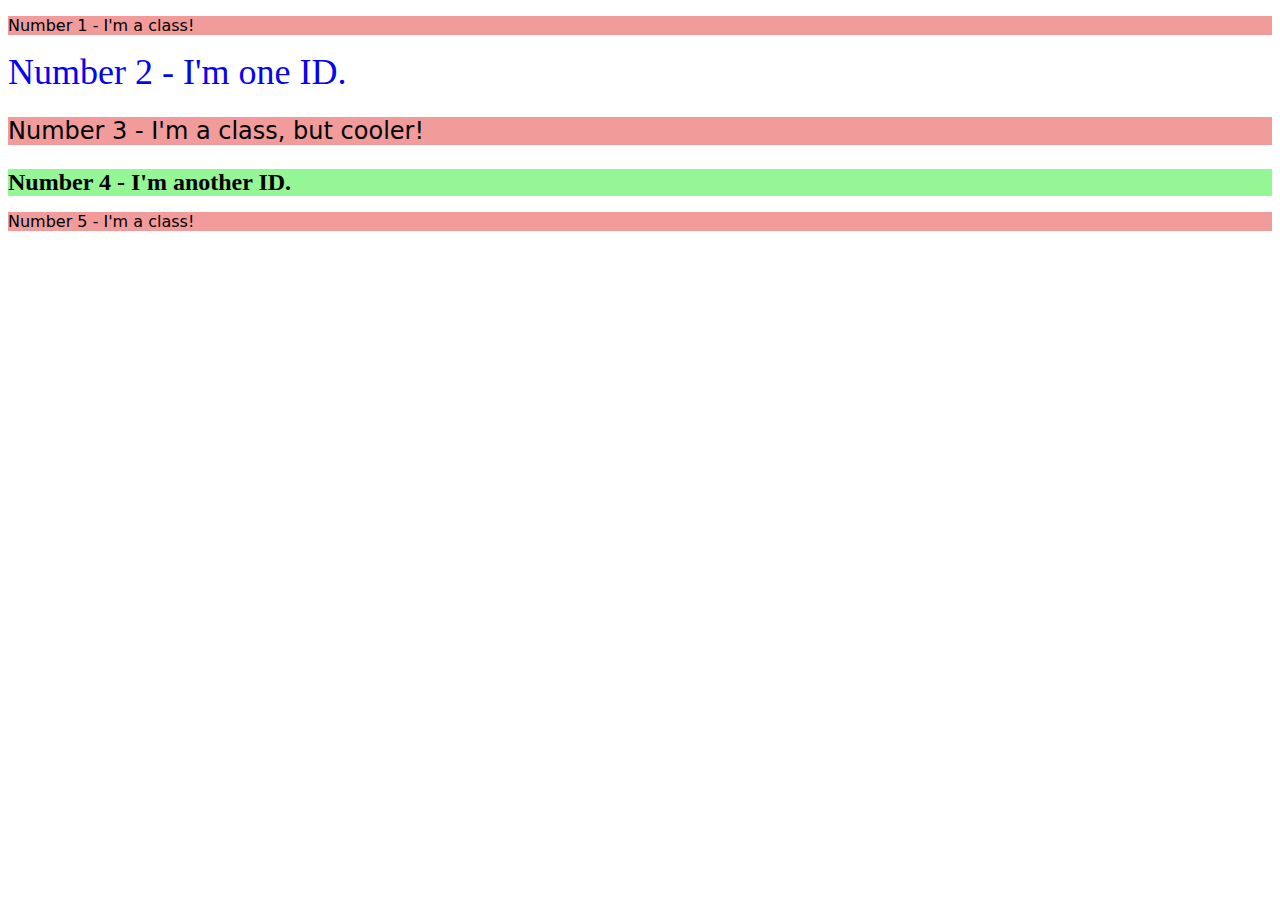
<file: css/css-foundation-2/index.html>
<!DOCTYPE html>
<html lang="en">
  <head>
    <meta charset="UTF-8">
    <meta http-equiv="X-UA-Compatible" content="IE=edge">
    <meta name="viewport" content="width=device-width, initial-scale=1.0">
    <title>Class and ID Selectors</title>
    <link rel="stylesheet" href="styles.css">
  </head>
  <body>
    <p class="odd">Number 1 - I'm a class!</p>
    <div id="second">Number 2 - I'm one ID.</div>
    <p class="odd third">Number 3 - I'm a class, but cooler!</p>
    <div id="fourth">Number 4 - I'm another ID.</div>
    <p class="odd">Number 5 - I'm a class!</p>
  </body>
</html>
</file>
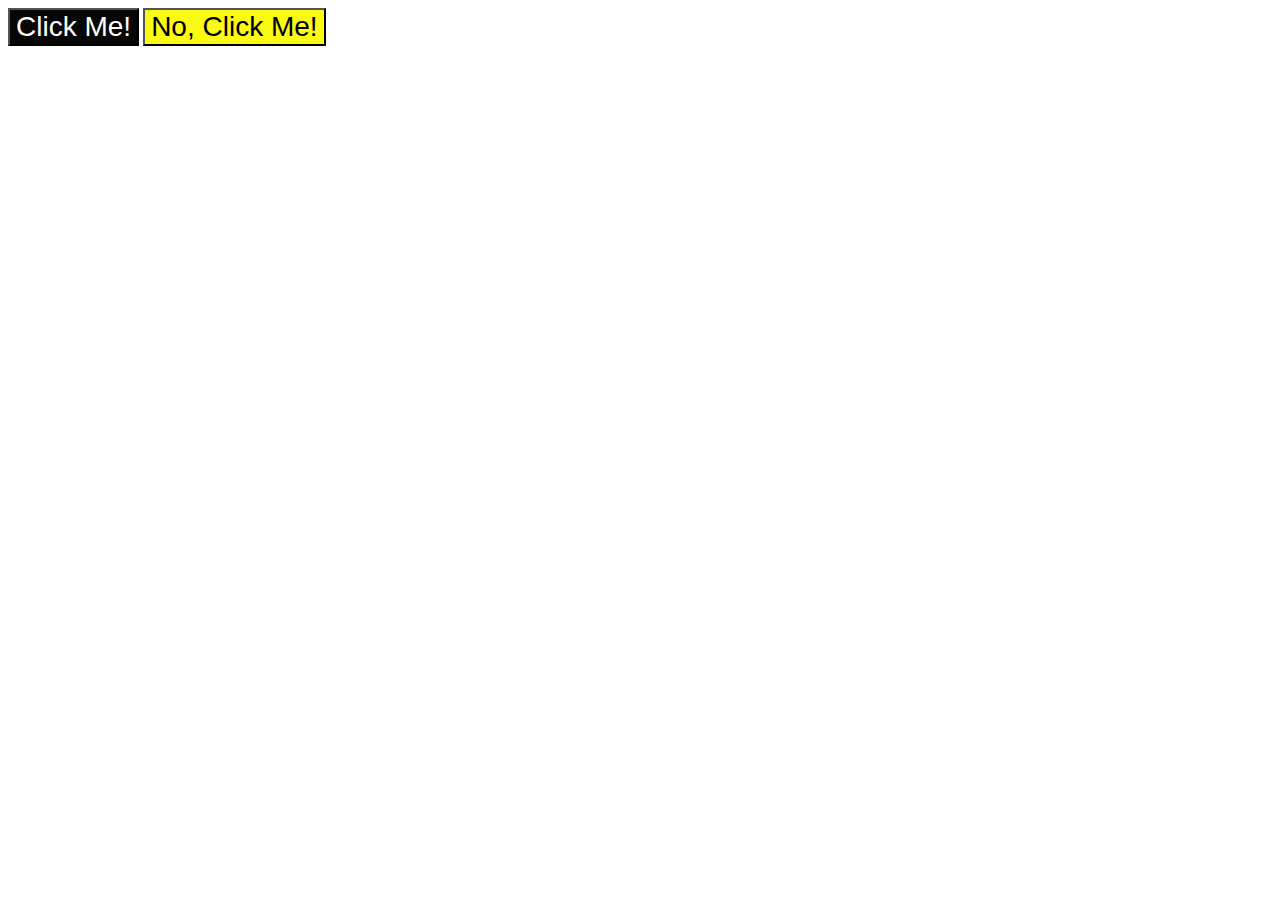
<file: css/css-foundation-3/index.html>
<!DOCTYPE html>
<html lang="en">
  <head>
    <meta charset="UTF-8">
    <meta http-equiv="X-UA-Compatible" content="IE=edge">
    <meta name="viewport" content="width=device-width, initial-scale=1.0">
    <title>Grouping Selectors</title>
    <link rel="stylesheet" href="styles.css">
  </head>
  <body>
    <button class="btn-1">Click Me!</button>
    <button class="btn-2">No, Click Me!</button>
  </body>
</html>
</file>
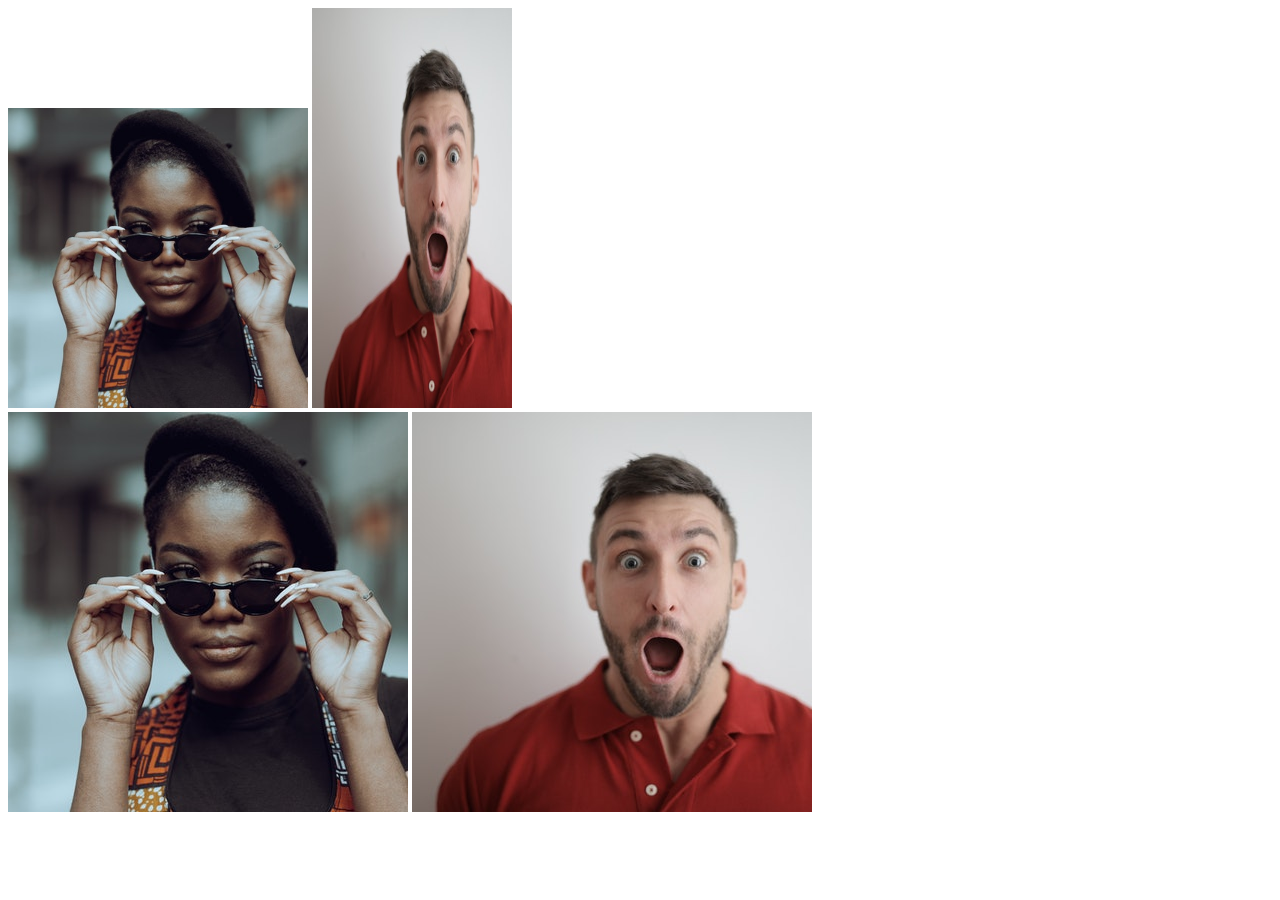
<file: css/css-foundation-4/index.html>
<!DOCTYPE html>
<html lang="en">
  <head>
    <meta charset="UTF-8">
    <meta http-equiv="X-UA-Compatible" content="IE=edge">
    <meta name="viewport" content="width=device-width, initial-scale=1.0">
    <title>Chaining Selectors</title>
    <link rel="stylesheet" href="styles.css">
  </head>
  <body>
    <!-- Use the classes BELOW this line -->
    <div>
      <img class="avatar proportioned" src="img/girl.jpg" alt="Woman with glasses">
      <img class="avatar distorted" src="img/guy.jpg" alt="Man with surprised expression">
    </div>
    <!-- Use the classes ABOVE this line -->
    <div>
      <img class="original proportioned" src="img/girl.jpg" alt="Woman with glasses">
      <img class="original distorted" src="img/guy.jpg" alt="Man with surprised expression">
    </div>
  </body>
</html>
</file>
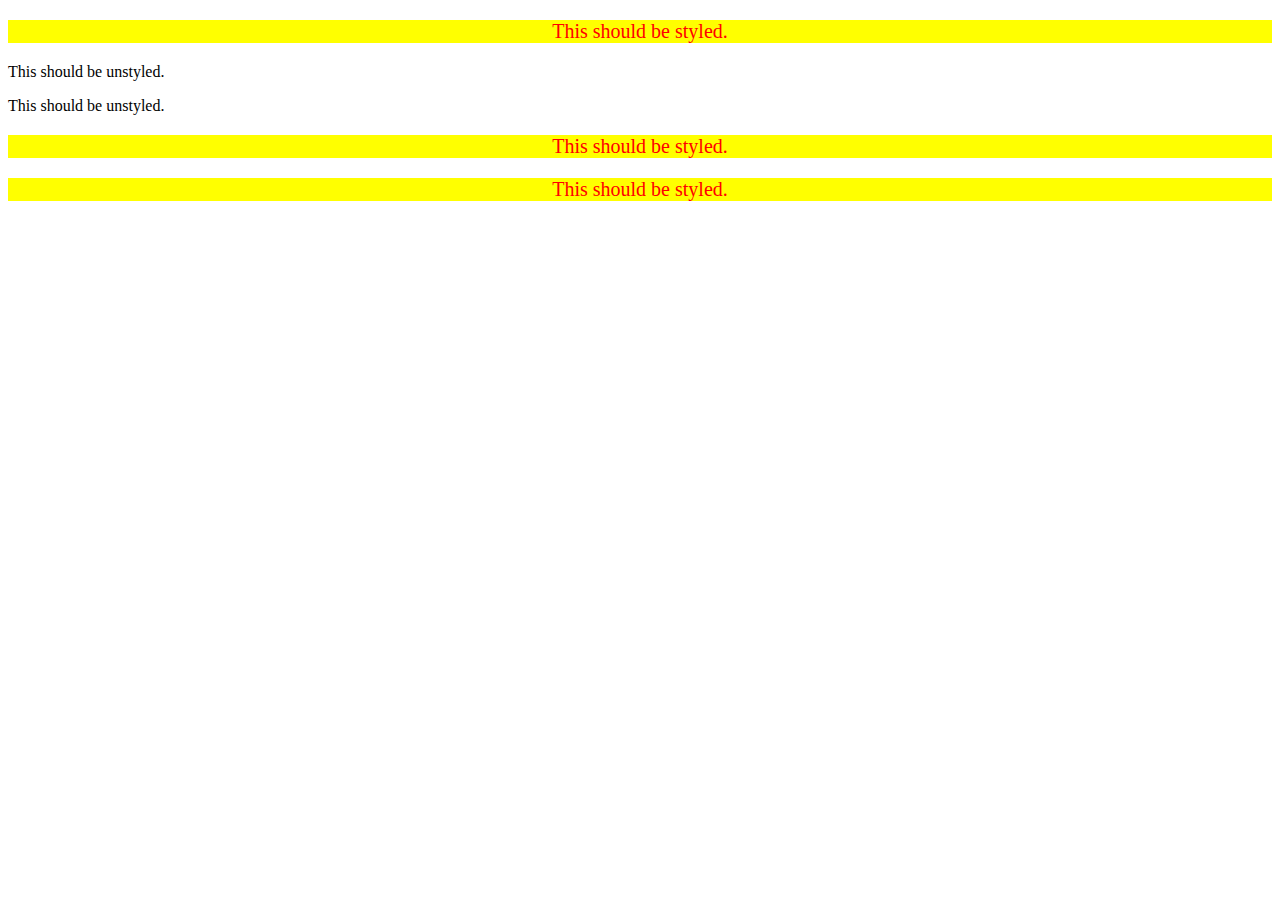
<file: css/css-foundation-5/index.html>
<!DOCTYPE html>
<html lang="en">
  <head>
    <meta charset="UTF-8">
    <meta http-equiv="X-UA-Compatible" content="IE=edge">
    <meta name="viewport" content="width=device-width, initial-scale=1.0">
    <title>Descendant Combinator</title>
    <link rel="stylesheet" href="styles.css">
  </head>
  <body>
    <div class="container">
      <p class="text">This should be styled.</p>
    </div>
    <p class="text">This should be unstyled.</p>
    <p class="text">This should be unstyled.</p>
    <div class="container">
      <p class="text">This should be styled.</p>
      <p class="text">This should be styled.</p>
    </div>
  </body>
</html>
</file>
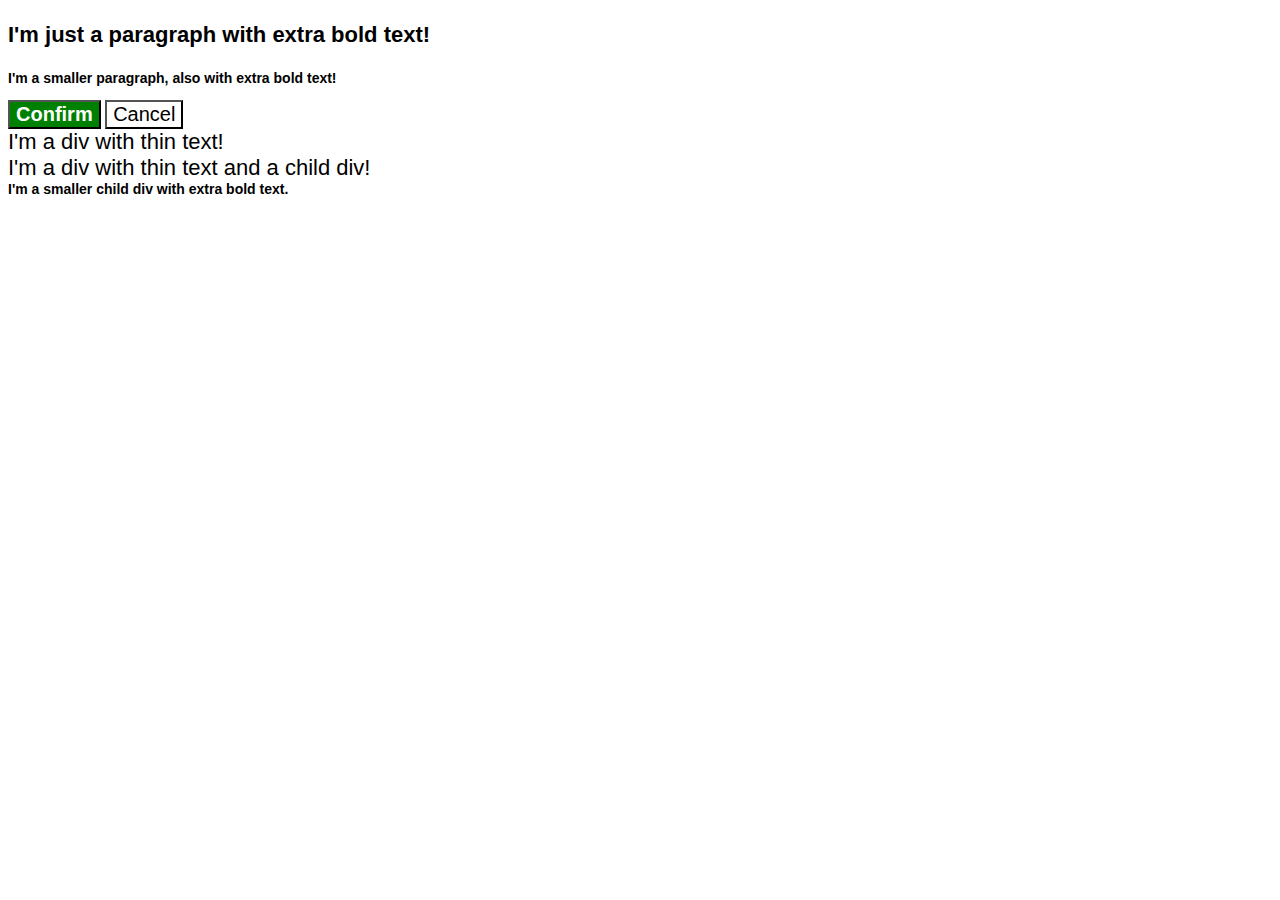
<file: css/css-foundation-6/index.html>
<!DOCTYPE html>
<html lang="en">
  <head>
    <meta charset="UTF-8">
    <meta http-equiv="X-UA-Compatible" content="IE=edge">
    <meta name="viewport" content="width=device-width, initial-scale=1.0">
    <title>Fix the Cascade</title>
    <link rel="stylesheet" href="styles.css">
  </head>
  <body>
    <p class="para">I'm just a paragraph with extra bold text!</p>
    <p class="para small-para">I'm a smaller paragraph, also with extra bold text!</p>

    <button id="confirm-button" class="button confirm">Confirm</button>
    <button id="cancel-button" class="button cancel">Cancel</button>

    <div class="text">I'm a div with thin text!</div>
    <div class="text">I'm a div with thin text and a child div!
      <div class="text child">I'm a smaller child div with extra bold text.</div>
    </div>
  </body>
</html>
</file>
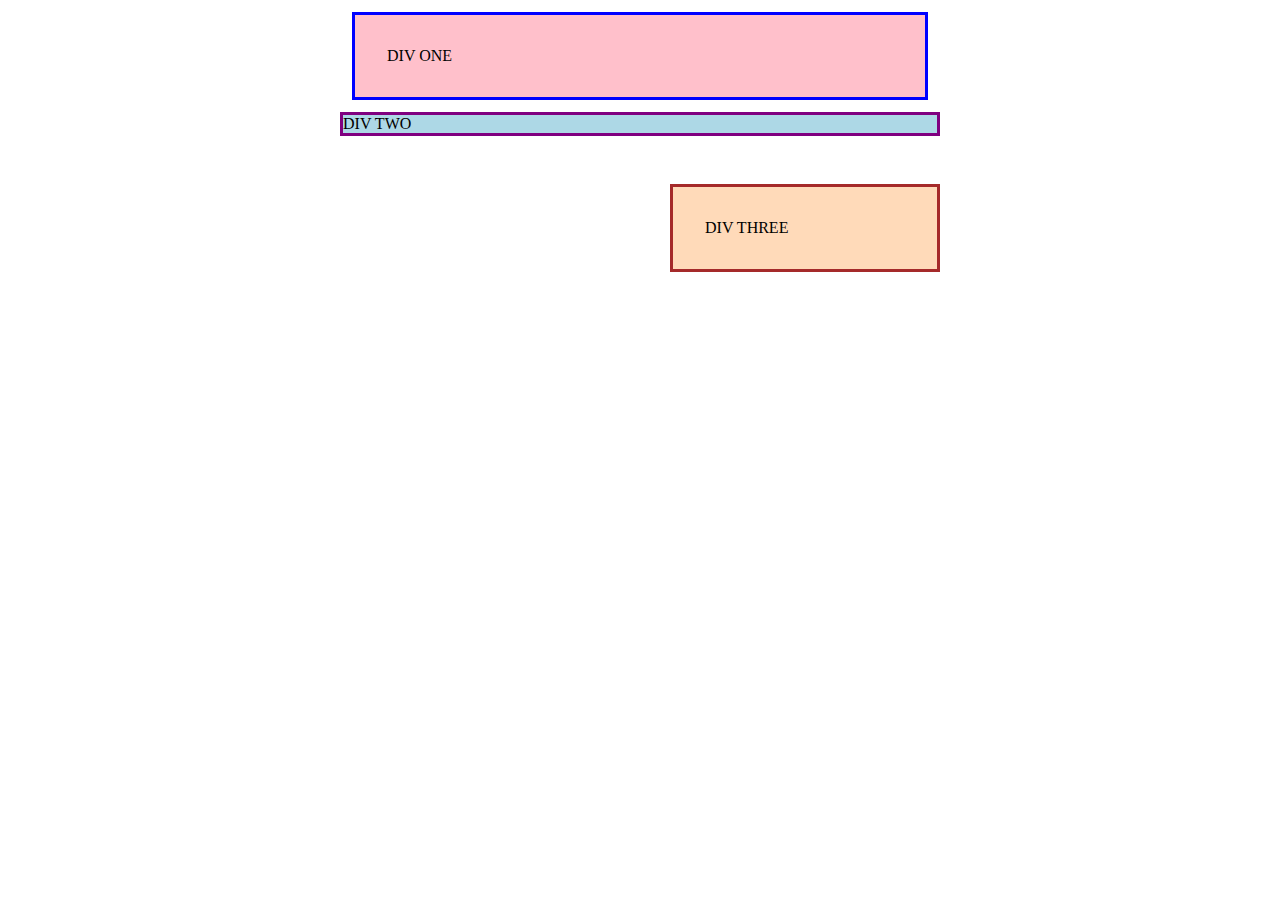
<file: css/css-margin-and-padding-1/index.html>
<!DOCTYPE html>
<html lang="en">
  <head>
    <meta charset="UTF-8">
    <meta http-equiv="X-UA-Compatible" content="IE=edge">
    <meta name="viewport" content="width=device-width, initial-scale=1.0">
    <title>Margin and Padding exercise</title>
    <link rel="stylesheet" href="styles.css">
  </head>
  <body>
    <div class="one">
      DIV ONE
    </div>
    <div class="two">
      DIV TWO
    </div>
    <div class="three">
      DIV THREE
    </div>
  </body>
</html>
</file>
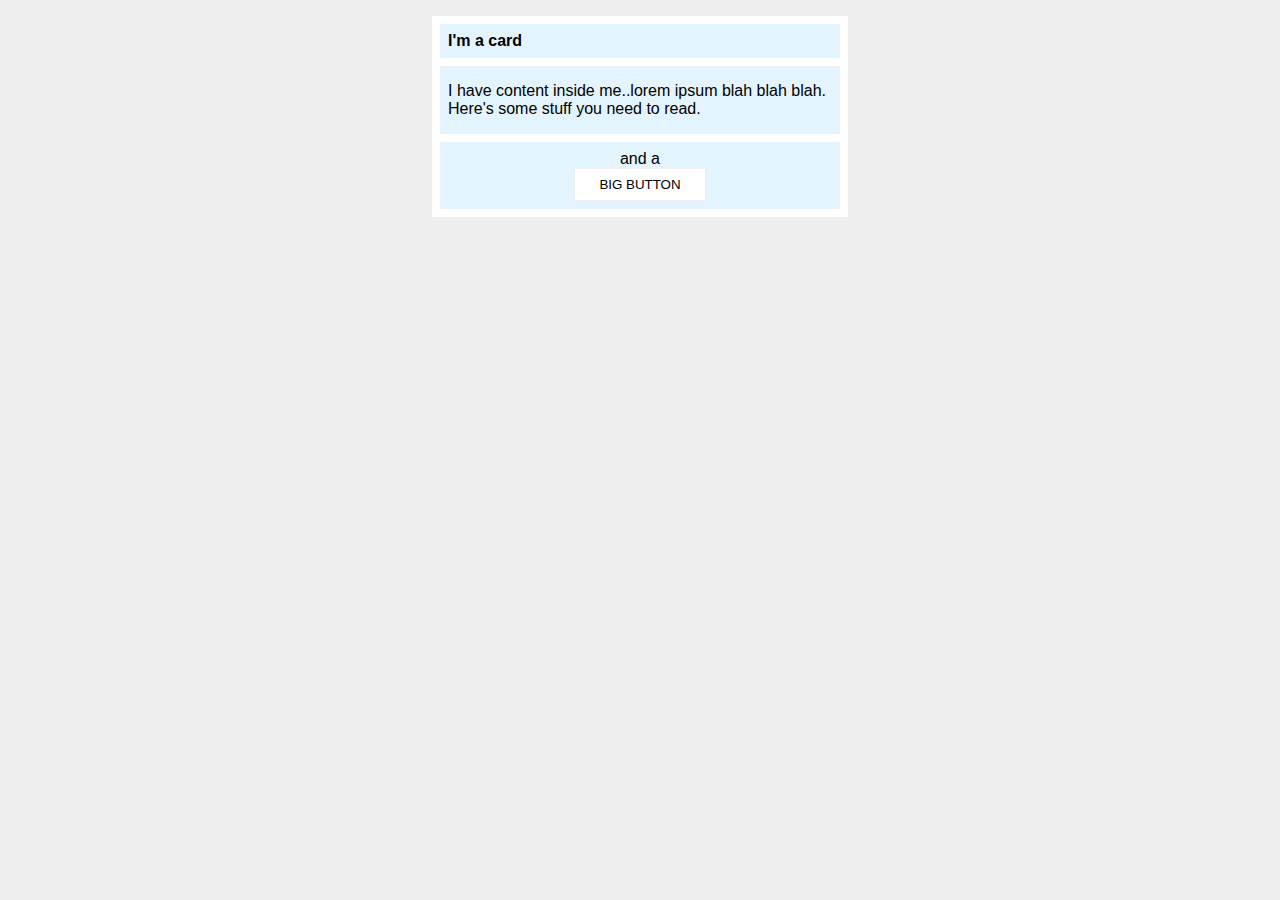
<file: css/css-margin-and-padding-2/index.html>
<!DOCTYPE html>
<html lang="en">
  <head>
    <meta charset="UTF-8">
    <meta http-equiv="X-UA-Compatible" content="IE=edge">
    <meta name="viewport" content="width=device-width, initial-scale=1.0">
    <title>Margin and Padding exercise 2</title>
    <link rel="stylesheet" href="styles.css">
  </head>
  <body>
    <div class="card">
      <h1 class="title">I'm a card</h1>
      <div class="content">I have content inside me..lorem ipsum blah blah blah. Here's some stuff you need to read.</div>
      <div class="button-container">and a <button>BIG BUTTON</button></div>
    </div>
  </body>
</html>
</file>
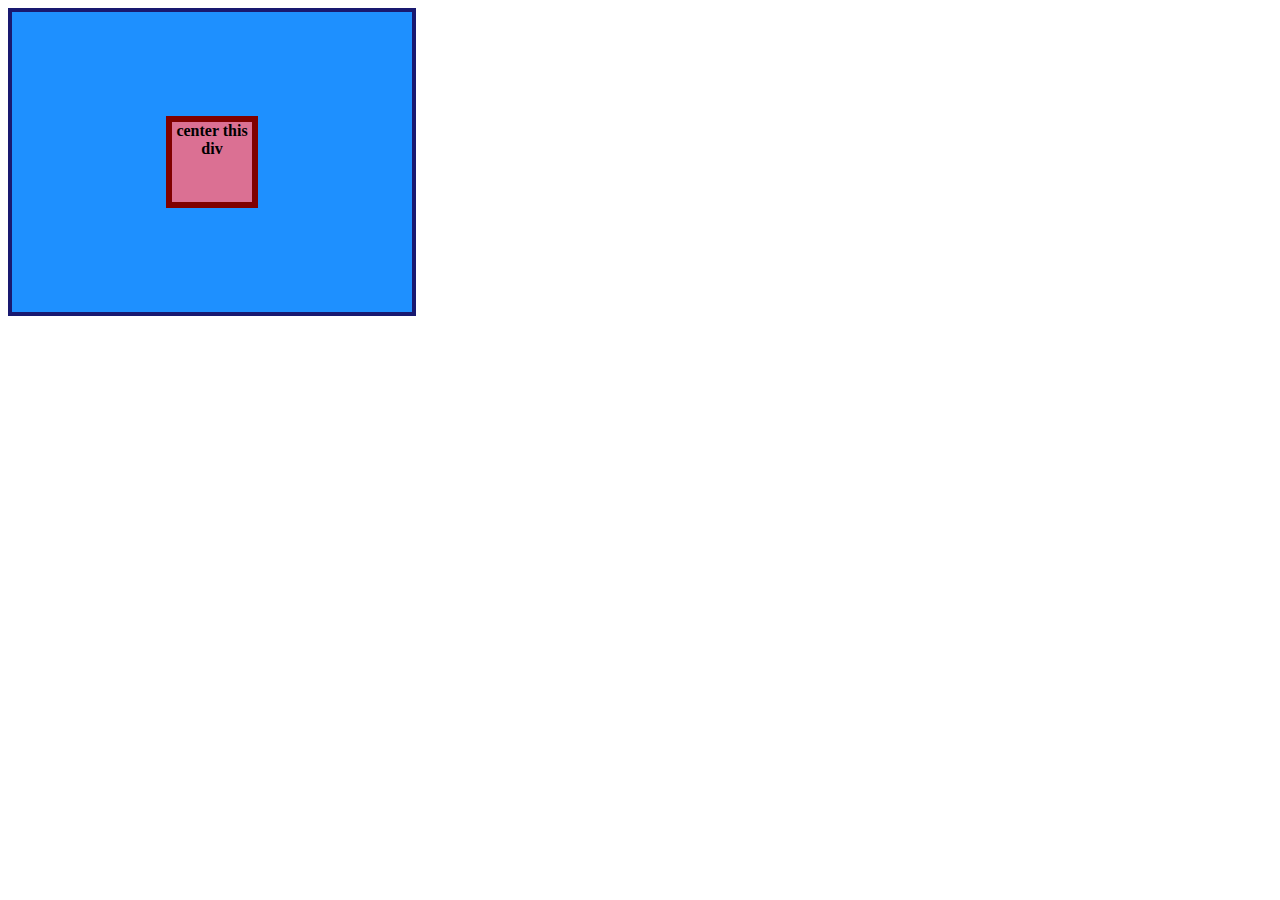
<file: css/flex-1/index.html>
<!DOCTYPE html>
<html lang="en">
  <head>
    <meta charset="UTF-8">
    <meta http-equiv="X-UA-Compatible" content="IE=edge">
    <meta name="viewport" content="width=device-width, initial-scale=1.0">
    <title>CENTER THIS DIV</title>
    <link rel="stylesheet" href="style.css">
  </head>
  <body>
    <div class="container">
      <div class="box">center this div</div>
    </div>
  </body>
</html>
</file>
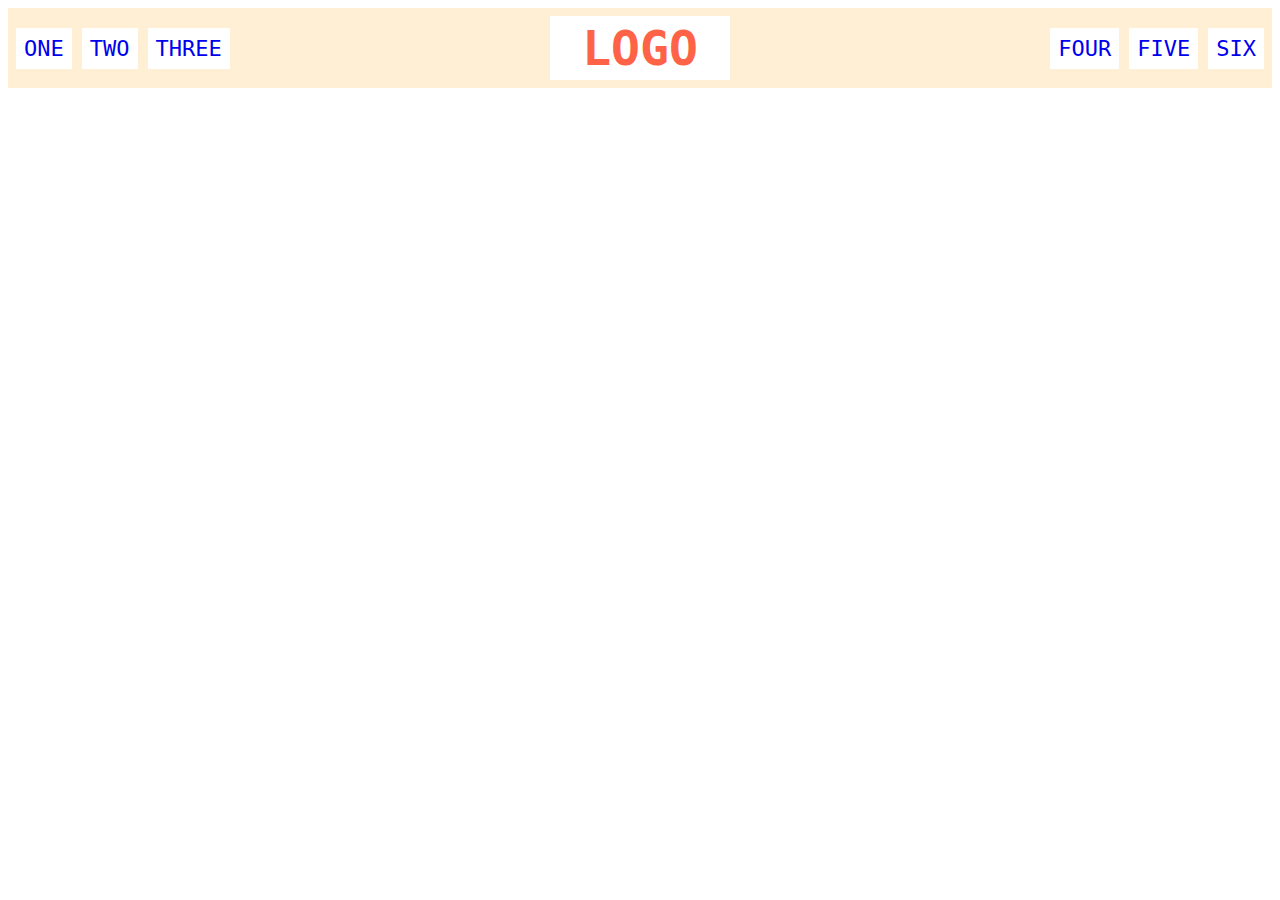
<file: css/flex-2/index.html>
<!DOCTYPE html>
<html lang="en">
  <head>
    <meta charset="UTF-8">
    <meta http-equiv="X-UA-Compatible" content="IE=edge">
    <meta name="viewport" content="width=device-width, initial-scale=1.0">
    <title>Flex Header</title>
    <link rel="stylesheet" href="styles.css">
  </head>
  <body>

    <div class="header">

      <div class="left-links">
        <ul>
          <li><a href="#">ONE</a></li>
          <li><a href="#">TWO</a></li>
          <li><a href="#">THREE</a></li>
        </ul>
      </div>
      <div class="logo">LOGO</div>
      <div class="right-links">
        <ul>
          <li><a href="#">FOUR</a></li>
          <li><a href="#">FIVE</a></li>
          <li><a href="#">SIX</a></li>
        </ul>
      </div>

    </div>

  </body>
</html>
</file>
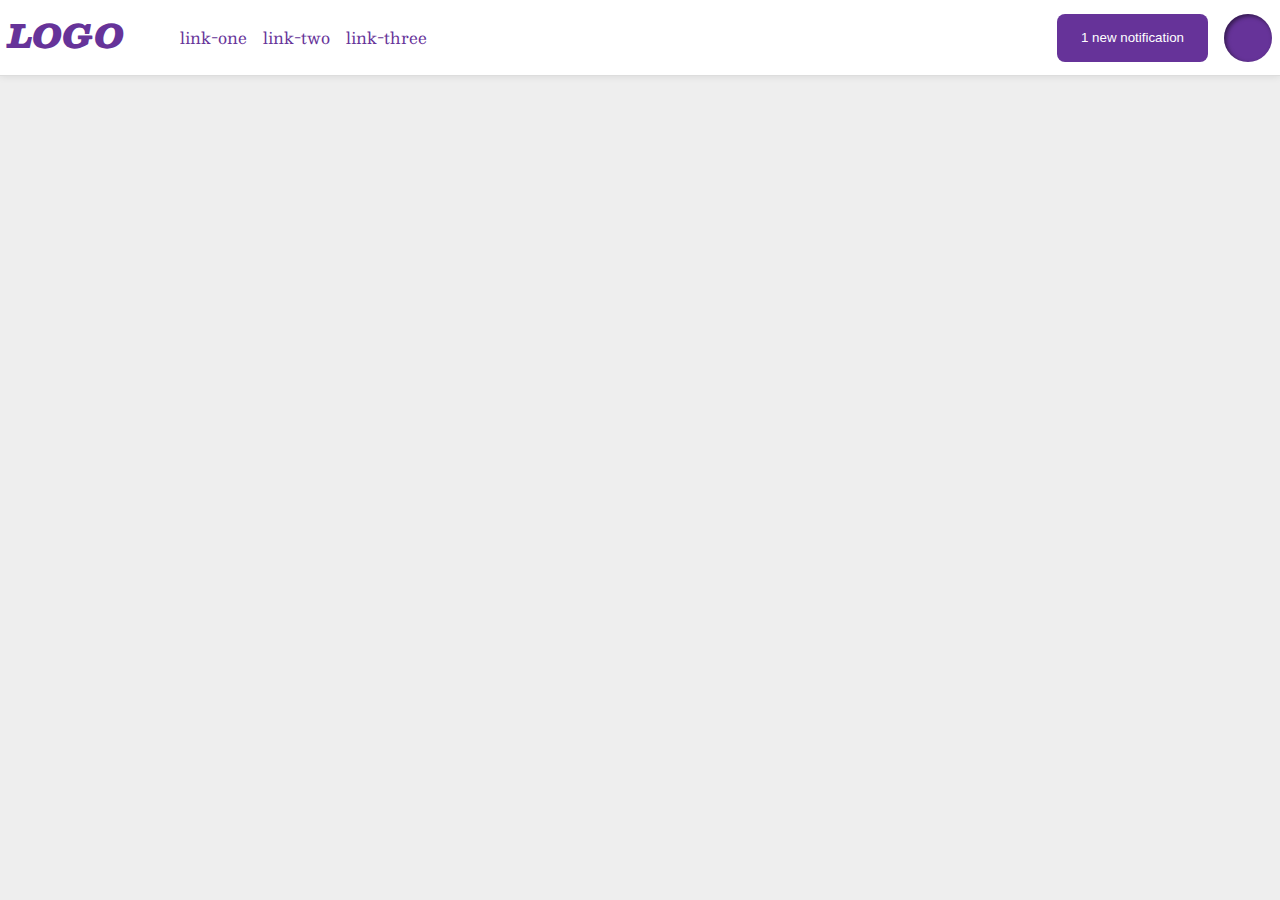
<file: css/flex-3/index.html>
<!DOCTYPE html>
<html lang="en">
  <head>
    <meta charset="UTF-8">
    <meta http-equiv="X-UA-Compatible" content="IE=edge">
    <meta name="viewport" content="width=device-width, initial-scale=1.0">
    <title>Flex Header 2</title>
    <link rel="stylesheet" href="styles.css">
  </head>

  <body>
    <div class="header">
      <!-- Child Left Side -->
      <div class="header-left">
        <div class="logo">
          LOGO
        </div>
        <ul class="links">
          <li><a href="google.com">link-one</a></li>
          <li><a href="google.com">link-two</a></li>
          <li><a href="google.com">link-three</a></li>
        </ul>
      </div>

      <!-- Child Right Side -->
      <div class="header-right">
        <button class="notifications">
          1 new notification
        </button>
        <div class="profile-image"></div>
      </div>
    </div>

  </body>
</html>
</file>
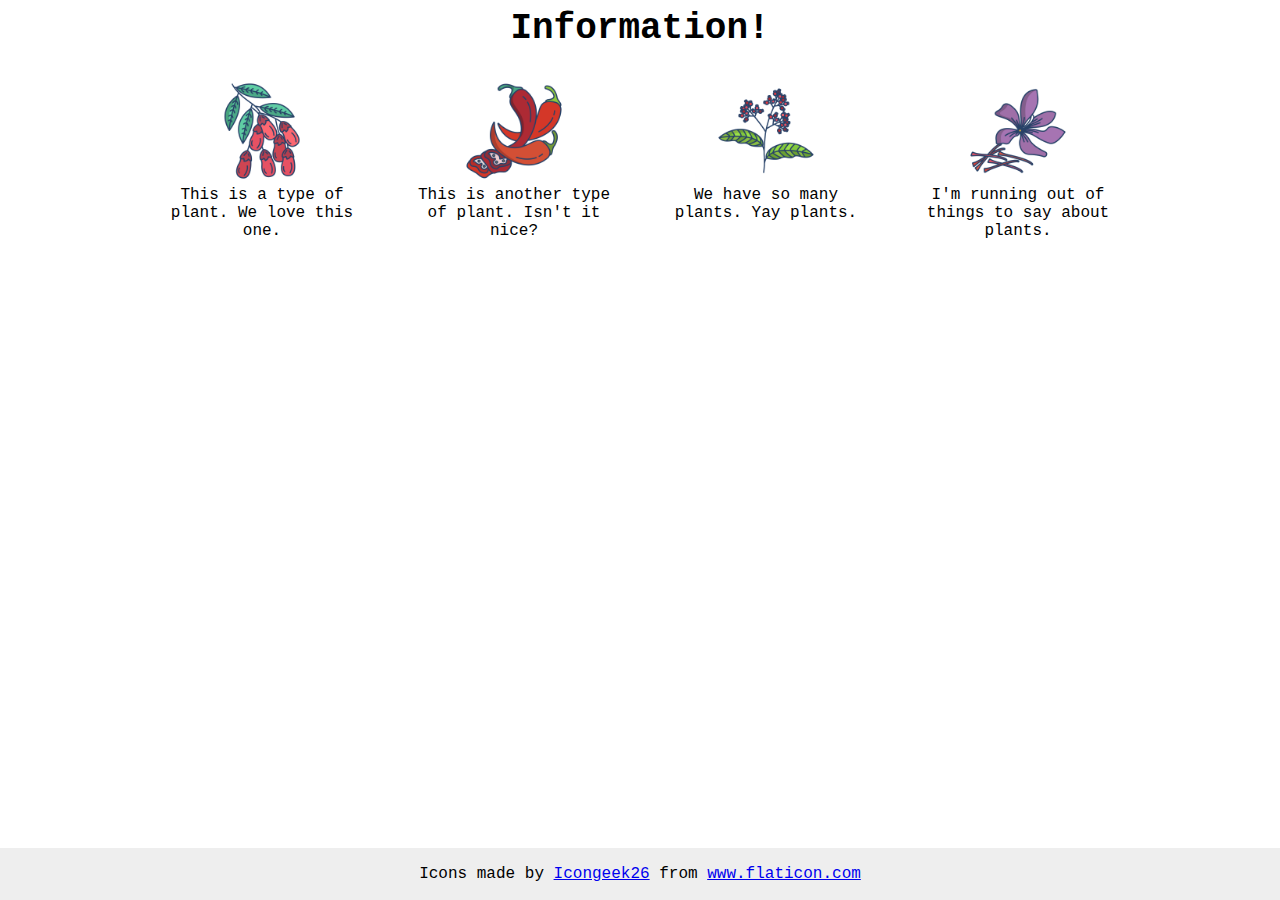
<file: css/flex-4/index.html>
<!DOCTYPE html>
<html lang="en">
  <head>
    <meta charset="UTF-8">
    <meta http-equiv="X-UA-Compatible" content="IE=edge">
    <meta name="viewport" content="width=device-width, initial-scale=1.0">
    <title>Information</title>
    <link rel="stylesheet" href="styles.css">
  </head>
  <body>

    <div class="title">Information!</div>
      
    <div class="container">
      <div class="plant">
        <img src="./img/barberry.png" alt="barberry">
        <div class="text">This is a type of plant. We love this one.</div>
      </div>

      <div class="plant">
        <img src="./img/chilli.png" alt="chili">
        <div class="text">This is another type of plant. Isn't it nice?</div>
      </div>

      <div class="plant">
        <img src="./img/pepper.png" alt="pepper">
        <div class="text">We have so many plants. Yay plants.</div>
      </div>

      <div class="plant">
        <img src="./img/saffron.png" alt="saffron">
        <div class="text">I'm running out of things to say about plants.</div>
      </div>
    </div>



    <!-- disregard this section, it's here to give attribution to the creator of these icons -->
    <div class="footer">
      <div>Icons made by <a href="https://www.flaticon.com/authors/icongeek26" title="Icongeek26">Icongeek26</a> from <a href="https://www.flaticon.com/" title="Flaticon">www.flaticon.com</a></div>
    </div>
  </body>
</html>
</file>
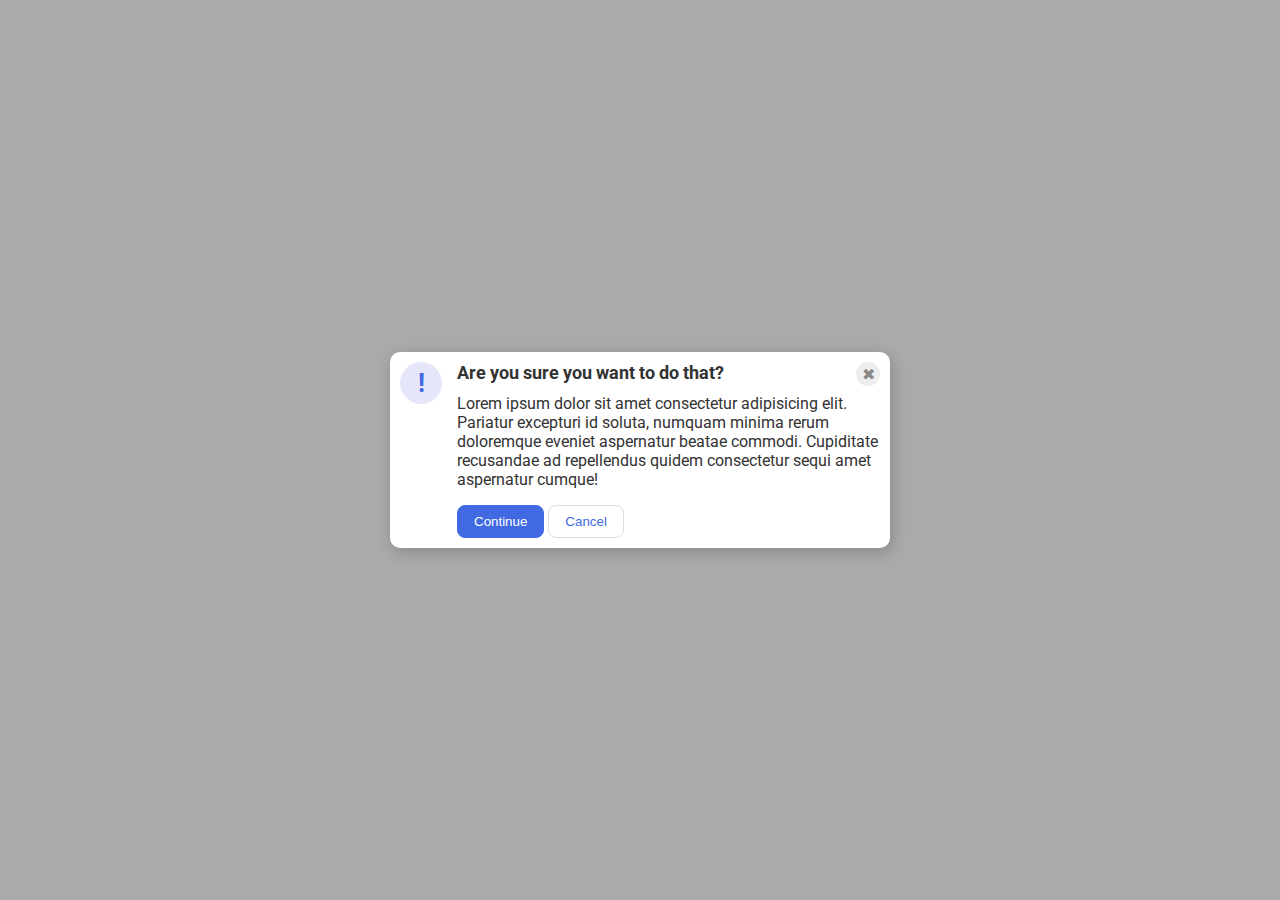
<file: css/flex-5/index.html>
<!DOCTYPE html>
<html lang="en">
  <head>
    <meta charset="UTF-8">
    <meta http-equiv="X-UA-Compatible" content="IE=edge">
    <meta name="viewport" content="width=device-width, initial-scale=1.0">
    <link rel="stylesheet" href="styles.css">
    <title>Modal</title>
  </head>
  <body>
    <div class="modal">
      <div class="icon">!</div>
      <div class="container">
        <div class="header">Are you sure you want to do that?
          <div class="close-button">✖</div>
        </div>
        <div class="text">Lorem ipsum dolor sit amet consectetur adipisicing elit. Pariatur excepturi id soluta, numquam minima rerum doloremque eveniet aspernatur beatae commodi. Cupiditate recusandae ad repellendus quidem consectetur sequi amet aspernatur cumque!</div>
        <button class="continue">Continue</button>
        <button class="cancel">Cancel</button>
      </div>
    </div>
  </body>
</html>
</file>
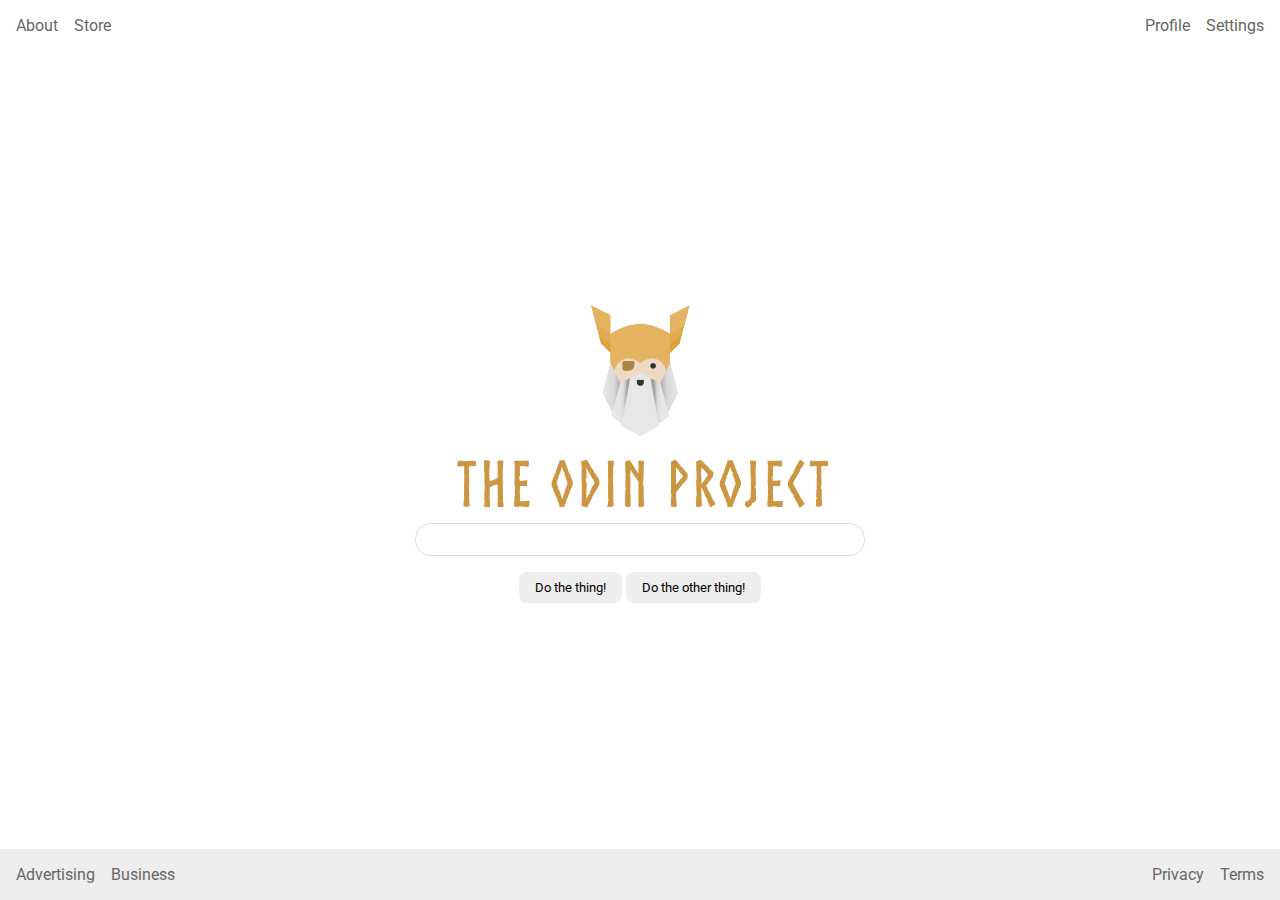
<file: css/flex-6/index.html>
<!DOCTYPE html>
<html lang="en">
  <head>
    <meta charset="UTF-8">
    <meta http-equiv="X-UA-Compatible" content="IE=edge">
    <meta name="viewport" content="width=device-width, initial-scale=1.0">
    <title>LAYOUT</title>
    <link rel="stylesheet" href="./styles.css">
  </head>

  <body>

    <div class="header">
      <ul class="left-links">
        <li><a href="#">About</a></li>
        <li><a href="#">Store</a></li>
      </ul>
      <ul class="right-links">
        <li><a href="#">Profile</a></li>
        <li><a href="#">Settings</a></li>
      </ul>
    </div>

    <div class="content">
      <img src="./img/logo.png" alt="Project logo. Represents odin with the project name.">
      <div class="input">
        <input type="text">
      </div>
      <div class="buttons">
        <button>Do the thing!</button>
        <button>Do the other thing!</button>
      </div>
    </div>

    <div class="footer">
      <ul class="left-links">
        <li><a href="#">Advertising</a></li>
        <li><a href="#">Business</a></li>
      </ul>
      <ul class="right-links">
        <li><a href="#">Privacy</a></li>
        <li><a href="#">Terms</a></li>
      </ul>
    </div>
  </body>
</html>
</file>
<file: css/css-foundation-2/styles.css>
.odd {
  background-color: rgb(242, 155, 155);
  font-family: Verdana, "DejaVu Sans", sans-serif;
}

#second {
  color: hsl(240, 97%, 48%);
  font-size: 36px;
}

.third {
  font-size: 24px;
}

#fourth {
  background-color: #95f695;
  font-size: 24px;
  font-weight: bold;
}
</file>
<file: css/css-foundation-3/styles.css>
.btn-1, .btn-2 {
  font-size: 28px;
  font-family: Helvetica, "Times New Roman", sans-serif;
}

.btn-1 {
  background-color: #080707;
  color: white;
}

.btn-2 {
  background-color: rgb(250, 250, 18);
}
</file>
<file: css/css-foundation-4/styles.css>
.avatar.proportioned {
  width: 300px;
  height: auto;
}

.avatar.distorted {
  width: 200px;
  height: 400px;
}
</file>
<file: css/css-foundation-5/styles.css>
.container .text {
  background-color: yellow;
  color: red;
  font-size: 20px;
  text-align: center;
}
</file>
<file: css/css-foundation-6/styles.css>
body{
  font-family:Arial, Helvetica, sans-serif
}

.para,
.small-para {
  color: hsl(0, 0%, 0%);
  font-weight: 800;
}

.para {
  font-size: 22px;
}

.small-para {
  font-size: 14px;
  font-weight: 800;
}


.button.confirm {
  background: green;
  color: white;
  font-weight: bold;
} 

.button {
  background-color: rgb(255, 255, 255);
  color: rgb(0, 0, 0);
  font-size: 20px;
}

div.text {
  color: rgb(0, 0, 0);
  font-size: 22px;
  font-weight: 100;
}

div .child {
  color: rgb(0, 0, 0);
  font-weight: 800;
  font-size: 14px;
}

/* div .text.child */
/* .text.child  */
/* div .text */
</file>
<file: css/css-margin-and-padding-1/styles.css>
body {
  max-width: 600px;
  margin: 0 auto;
}

.one {
  background: pink;
  border: 3px solid blue;
  /* CHANGE ME */
  padding: 32px;
  margin: 12px;
}

.two {
  background: lightblue;
  border: 3px solid purple;
  /* CHANGE ME */
  margin-bottom: 48px;
}

.three {
  background: peachpuff;
  border: 3px solid brown;
  width: 200px;
  /* CHANGE ME */
  padding: 32px;
  /* margin-left: 330px; wrong answer*/
  margin-left: auto; /* push element as far as right as possible */
}
</file>
<file: css/css-margin-and-padding-2/styles.css>
body {
  background: #eee;
  font-family: sans-serif;
}

.card {
  width: 400px;
  background: #fff;
  margin: 16px auto;
  padding: 8px;
}

.title {
  background: #e3f4ff;
  font-size: 16px;
  padding: 8px;
  margin-top: 0;
  margin-bottom: 8px;
}

.content {
  background: #e3f4ff;
  padding: 16px 8px;
  margin-bottom: 8px;
}

.button-container {
  background: #e3f4ff;
  padding: 8px;
  text-align: center;
}

button {
  background: white;
  border: 1px solid #eee;
  padding: 8px 24px;
  display: block;
  margin: 0 auto;
}

/* My Mistake
I didn't make the code dry (margin: 8px) is supposed to be only the bottom and also i am supposed to remove the margin top of the title section to remove the excess gap
*/
</file>
<file: css/flex-1/style.css>
.container {
  background: dodgerblue;
  border: 4px solid midnightblue;
  width: 400px;
  height: 300px;
  display: flex;
  justify-content: center;
  align-items: center;
}

.box {
  background: palevioletred;
  font-weight: bold;
  text-align: center;
  border: 6px solid maroon;
  width: 80px;
  height: 80px;
}
</file>
<file: css/flex-2/styles.css>
/* Note below the code */

.header  {
  font-family: monospace;
  background: papayawhip;
  display: flex;
  justify-content: space-between;
  align-items: center;
  padding: 8px;
}


.logo {
  font-size: 48px;
  font-weight: 900;
  color: tomato;
  background: white;
  padding: 4px 32px;
}

ul {
  /* this removes the dots on the list items*/
  list-style-type: none;
  margin: 0;
  padding: 0;
  display: flex;
  gap: 10px;
}

a {
  font-size: 22px;
  background: white;
  padding: 8px;
  /* this removes the line under the links */
  text-decoration: none;
  /* margin-right: 10px; gap is better i think*/
}

/* This exercise is hard for me and im not confident on my answer so ill explained first what i did before i check the solution and correct this if i have such mistakes */

/* The code that i made isnt dry
- I made the header display flex and justify content to space between
- select the child div of the header to center vertically the ul's(align-items: center;)
- i set the ul margin and padding to 0
-  i set it to flex and put a gap so the items have a gap between them instead of putting margin-right
*/


/* After checking the solution
i just learned from my mistake that 
i can use the align items on the parent container and not selecting its child that have a child too. But i close to perfect tho. Its just that it isnt dry and can be more shorter and better */
</file>
<file: css/flex-3/styles.css>
/* note below! */

/* this is some magical font-importing.  
you'll learn about it later. */
@import url('https://fonts.googleapis.com/css2?family=Besley:ital,wght@0,400;1,900&display=swap');

body {
  margin: 0;
  background: #eee;
  font-family: Besley, serif;
}

.header {
  background: white;
  border-bottom: 1px solid #ddd;
  box-shadow: 0 0 8px rgba(0,0,0,.1);
  display: flex;
  justify-content: space-between;
  align-items: center;
  padding: 8px;
}

.header div,
.header div ul {
  display: flex;
  gap: 16px;
}

.profile-image {
  background: rebeccapurple;
  box-shadow: inset 2px 2px 4px rgba(0,0,0,.5);
  border-radius: 50%;
  width: 48px;
  height: 48px;
}

.logo {
  color: rebeccapurple;
  font-size: 32px;
  font-weight: 900;
  font-style: italic;
}

button {
  border: none;
  border-radius: 8px;
  background: rebeccapurple;
  color: white;
  padding: 8px 24px;
}

a {
  /* this removes the line under our links */
  text-decoration: none;
  color: rebeccapurple;
}

ul {
  list-style-type: none;
}

/* I made this exercise faster than the previous one since i gain knowledge from it but still not too sure if i did better or still need to correct some mistakes or improvement */
</file>
<file: css/flex-4/styles.css>
body {
  font-family: 'Courier New', Courier, monospace;
  text-align: center;
}

img {
  width: 100px;
  height: 100px;
}

.title {
  font-size: 36px;
  font-weight: 900;
  margin-bottom: 32px;
}

/* =======================  */

.container {
  display: flex;
  margin: 0 auto;
  flex-flow: row wrap;
  justify-content: center;
  gap: 52px;
}
.plant {
  max-width: 200px;
}




/* do not edit this footer */
.footer {
  position: fixed;
  bottom: 0;
  left: 0;
  right: 0;
  height: 52px;
  display: flex;
  align-items: center;
  justify-content: center;
  background: #eee;
}
</file>
<file: css/flex-5/styles.css>
@import url('https://fonts.googleapis.com/css2?family=Roboto:wght@400;700&display=swap');

html, body {
  height: 100%;
}

body {
  font-family: Roboto, sans-serif;
  margin: 0;
  background: #aaa;
  color: #333;
  /* I'll give you this one for free lol */
  display: flex;
  align-items: center;
  justify-content: center;
}

.modal {
  background: white;
  width: 480px;
  border-radius: 10px;
  box-shadow: 2px 4px 16px rgba(0,0,0,.2);
  display: flex;
  gap: 15px;
  padding: 10px;
}
.header {
  display: flex;
  justify-content: space-between;
  font-size: 18px;
  font-weight: bold;
  margin-bottom: 8px;
}
.text {
  margin-bottom: 16px;
}


.icon {
  color: royalblue;
  font-size: 26px;
  font-weight: 700;
  background: lavender;
  width: 42px;
  height: 42px;
  border-radius: 50%;
  display: flex;
  align-items: center;
  justify-content: center;
  flex-shrink: 0;
}

.close-button {
  background: #eee;
  border-radius: 50%;
  color: #888;
  font-weight: 400;
  font-size: 16px;
  height: 24px;
  width: 24px;
  display: flex;
  align-items: center;
  justify-content: center;
}

button {
  padding: 8px 16px;
  border-radius: 8px;
}

button.continue {
  background: royalblue;
  border: 1px solid royalblue;
  color: white;
}

button.cancel {
  background: white;
  border: 1px solid #ddd;
  color: royalblue;
}
</file>
<file: css/flex-6/styles.css>
@import url('https://fonts.googleapis.com/css2?family=Roboto:wght@400;700&display=swap');

body {
  height: 100vh;
  margin: 0;
  overflow: hidden;
  font-family: Roboto, sans-serif;
  display: flex;
  flex-direction: column;
}

.content {
  flex: 1;
  display: flex;
  flex-direction: column;
  align-items: center;
  justify-content: center;
}

.header,
.footer {
  display: flex;
  justify-content: space-between;
  padding: 16px;
}

.footer {
  background: #eee;
}

ul {
  display: flex;
  list-style: none;
  margin: 0;
  padding: 0;
  gap: 16px;
}

a {
  color: #666;
  text-decoration: none;
}


img {
  width: 600px;
}

button {
  font-family: Roboto, sans-serif;
  border: none;
  border-radius: 8px;
  background: #eee;
  padding: 8px 16px;
}

input {
  border: 1px solid #ddd;
  border-radius: 16px;
  padding: 8px 24px;
  width: 400px;
  margin-bottom: 16px;
}
</file>
